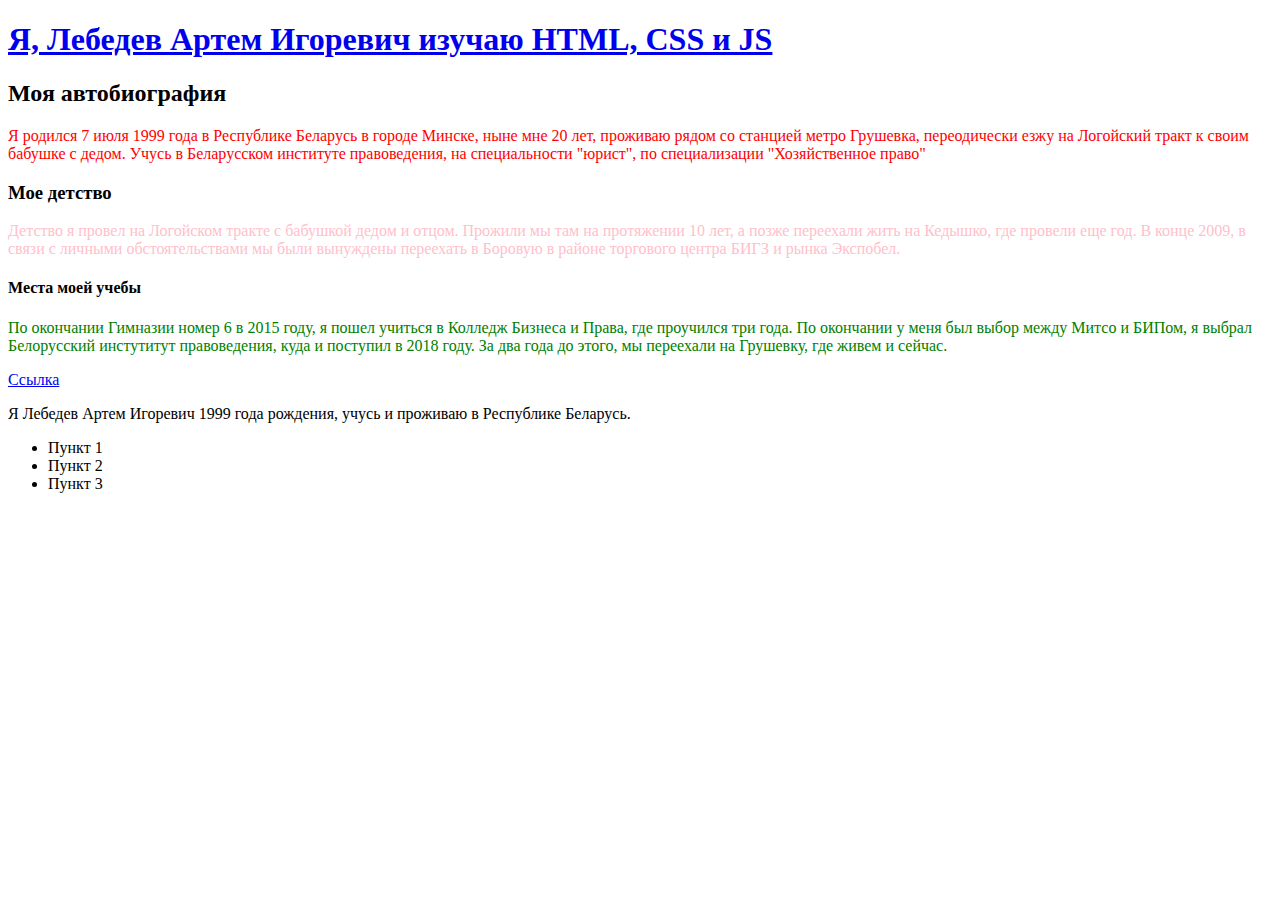
<file: index.html>
<!DOCTYPE html>
<html lang="en">
<head>
    <meta charset="UTF-8">
    <meta name="viewport" content="width=device-width, initial-scale=1.0">
    <meta http-equiv="X-UA-Compatible" content="ie=edge">
    <title>Моя первая страница</title>
    <link rel="stylesheet" href="./style.css">
    <link rel="stylesheet" href="./style2.css">

</head>
<body>
    <h1><a href="./index2.html">Я, Лебедев Артем Игоревич изучаю HTML, CSS и JS</a></h1>
     <h2>Моя автобиография</h2>
        <p class="ordinary"> Я родился 7 июля 1999 года в Республике Беларусь в городе Минске, ныне мне 20 лет, проживаю рядом со станцией метро Грушевка,
        переодически езжу на Логойский тракт к своим бабушке с дедом. Учусь в Беларусском институте правоведения, на специальности "юрист",
        по специализации "Хозяйственное право"
        </p>
        <h3>Мое детство</h3>
        <p id="P1">Детство я провел на Логойском тракте с бабушкой дедом и отцом. Прожили мы там на протяжении 10 лет, а позже переехали жить
        на Кедышко, где провели еще год. В конце 2009, в связи с личными обстоятельствами мы были вынуждены переехать в Боровую в районе
        торгового центра БИГЗ и рынка Экспобел.
        </p>
        <h4>Места моей учебы</h4>
        <p id="P2">По окончании Гимназии номер 6 в 2015 году, я пошел учиться в Колледж Бизнеса и Права, где проучился три года. По окончании
        у меня был выбор между Митсо и БИПом, я выбрал Белорусский инстутитут правоведения, куда и поступил в 2018 году. За два года
        до этого, мы переехали на Грушевку, где живем и сейчас.
        <p>
        
      <a href="#">Ссылка</a>
    <div class="container">
        <p class= "description" >Я Лебедев Артем Игоревич 1999 года рождения, учусь и проживаю в Республике Беларусь.</p>

        <ul>
            <li>Пункт 1</li>
            <li>Пункт 2</li>
            <li>Пункт 3</li>
            </ul>
            </div>
</body>
</html>
</file>
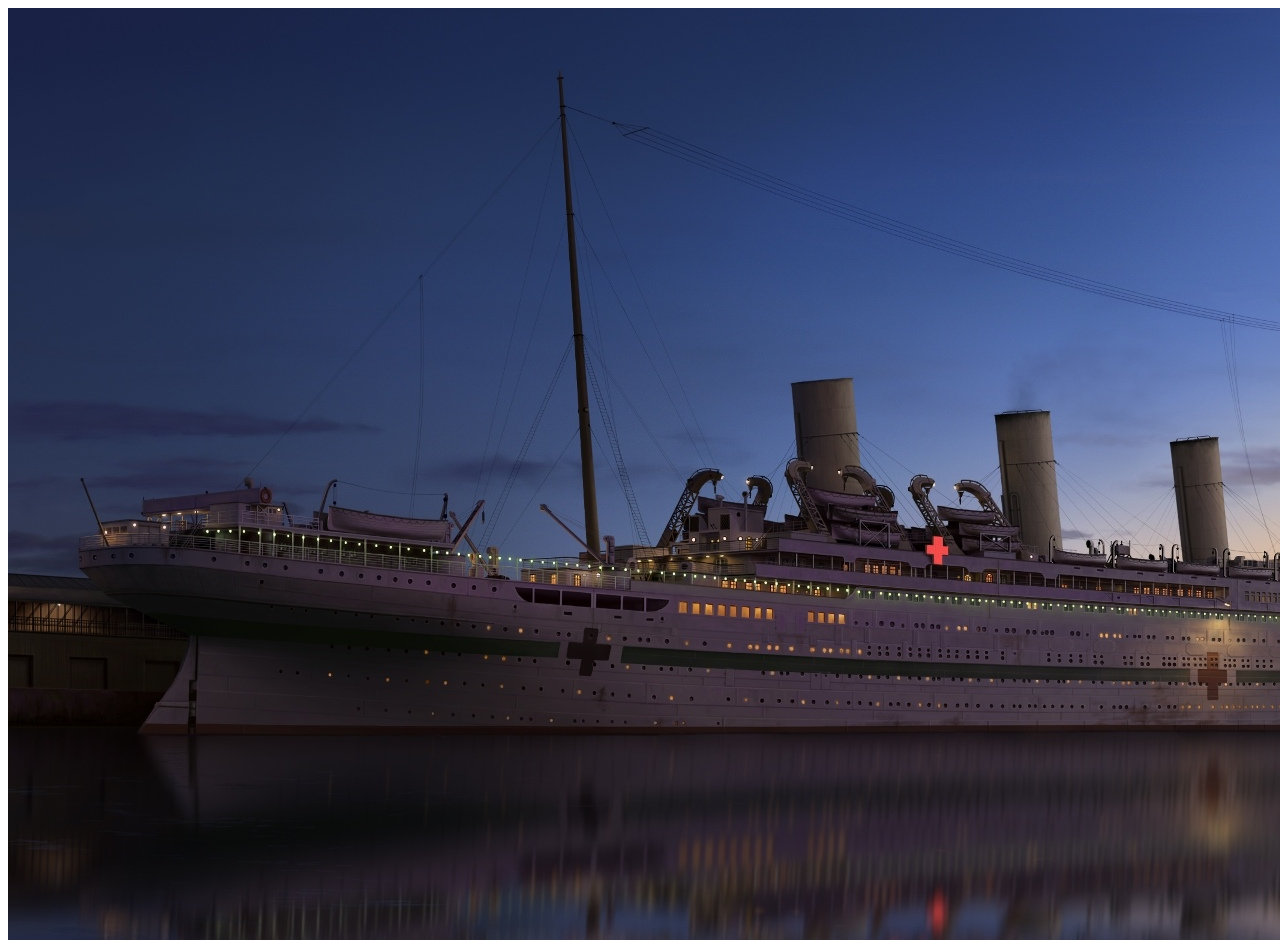
<file: index2.html>
<!DOCTYPE html>
<html lang="en">
<head>
    <meta charset="UTF-8">
    <meta name="viewport" content="width=device-width, initial-scale=1.0">
    <meta http-equiv="X-UA-Compatible" content="ie=edge">
    <title>Document</title>
</head>
<body>
    <a href="./index.html"><img src="ship.jpg"></a>
    
</body>
</html>
</file>
<file: style.css>
.ordinary{
    color: red;
}
</file>
<file: style2.css>
#P1{
    color: pink;
}
#P2{
    color: green;
}
</file>
